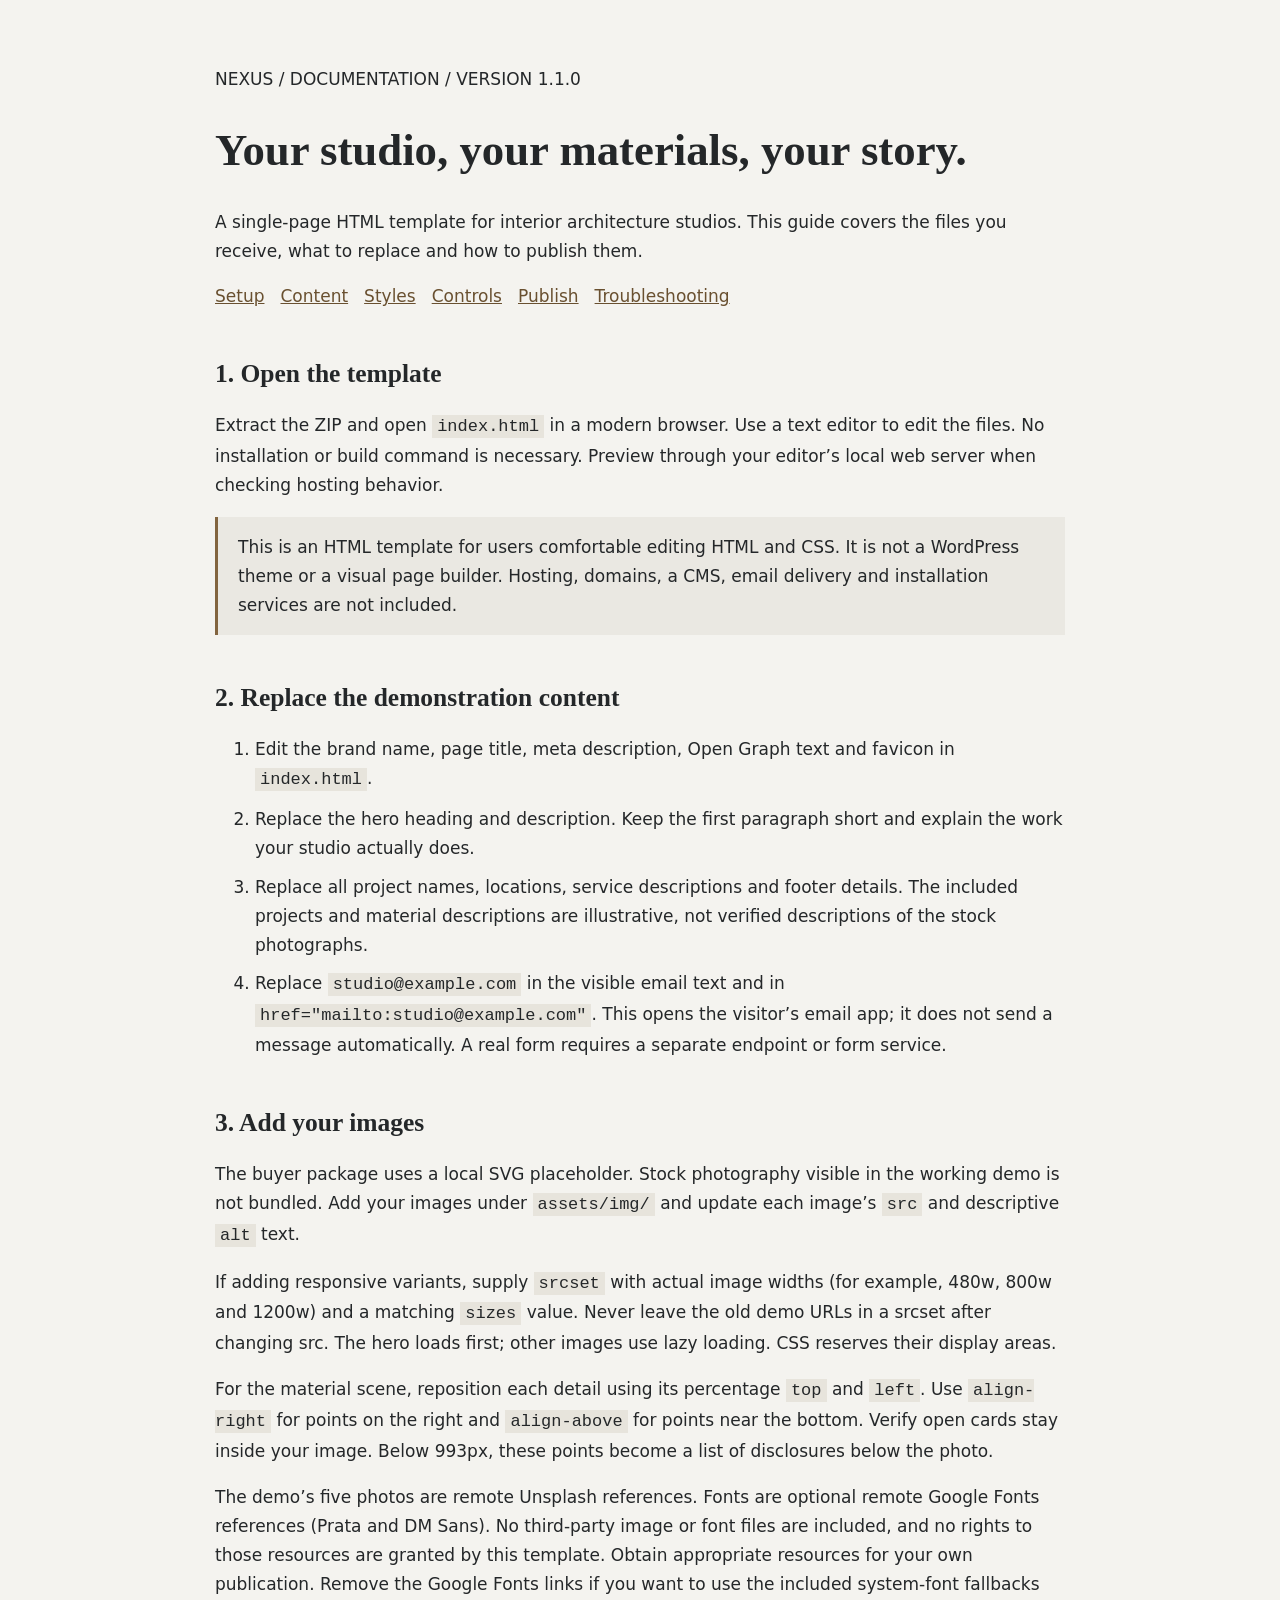
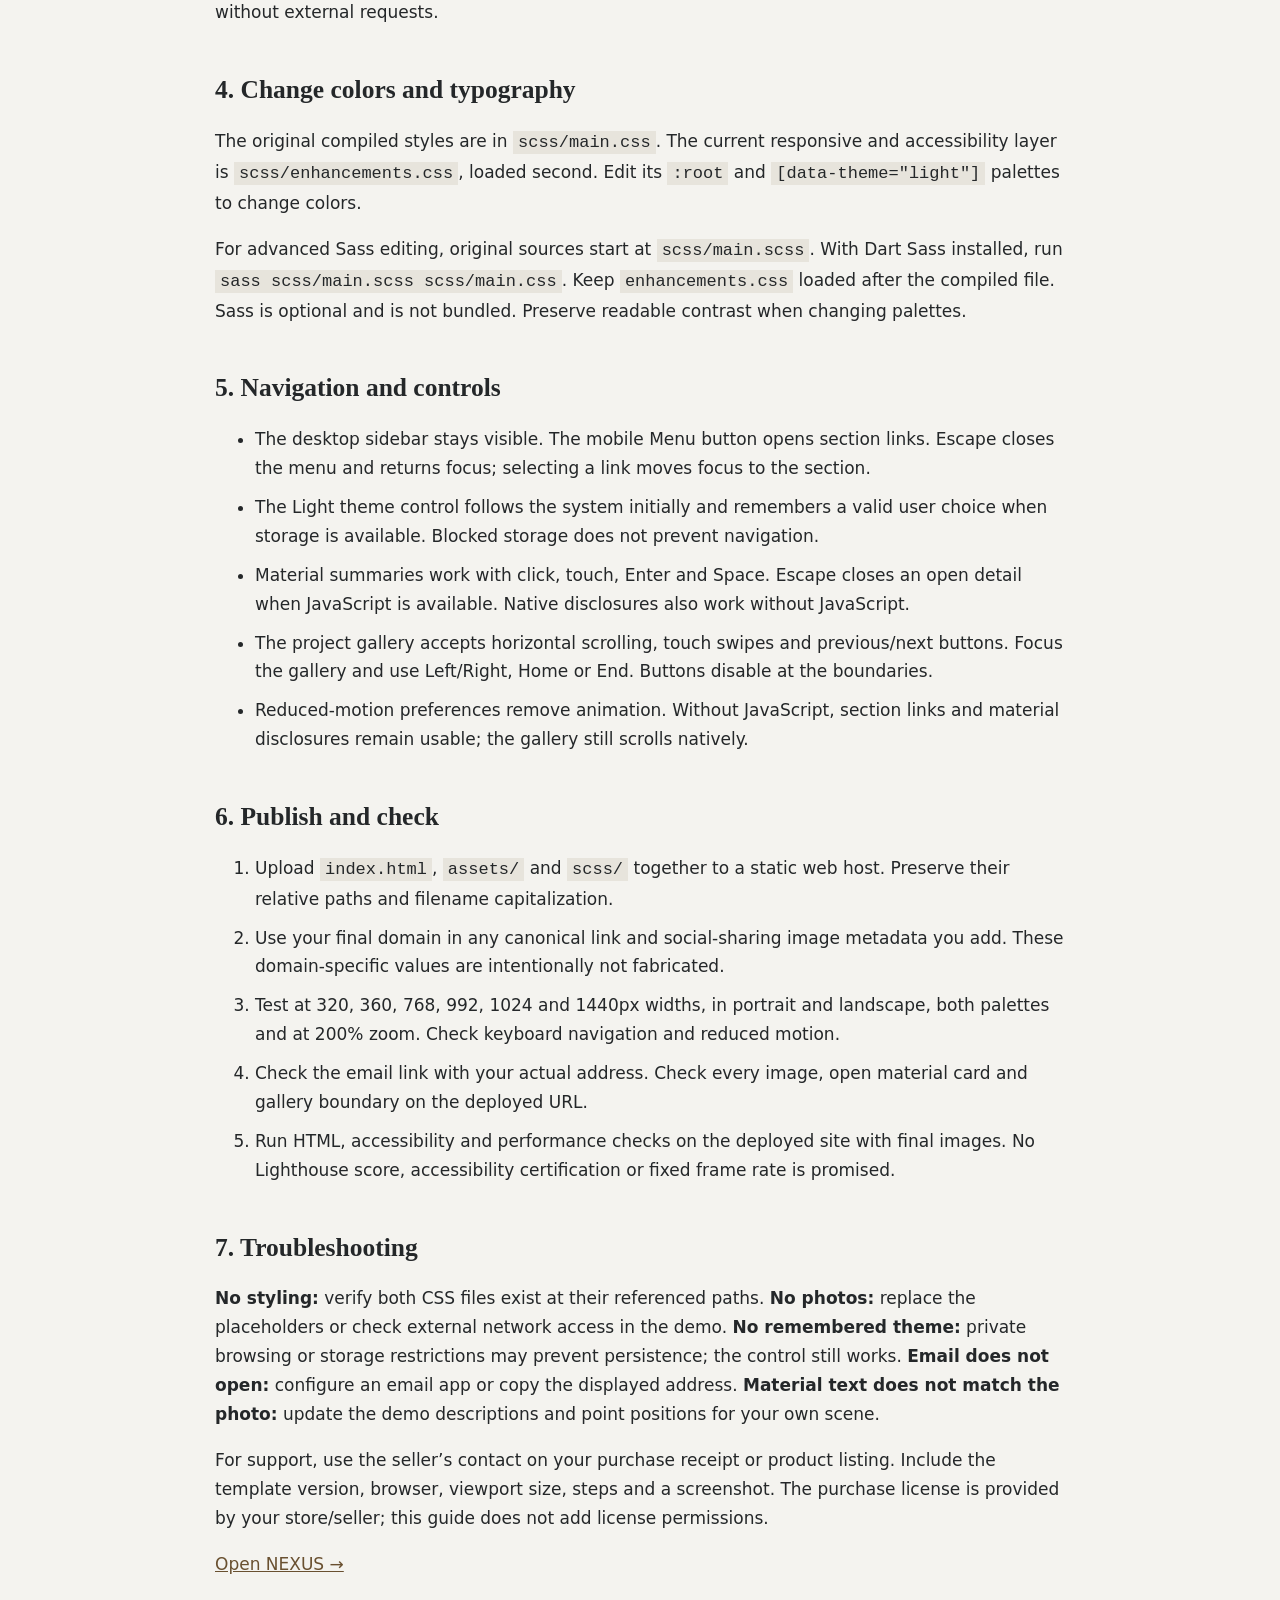
<file: documentation/index.html>
<!doctype html>
<html lang="en"><head><meta charset="utf-8"><meta name="viewport" content="width=device-width,initial-scale=1"><title>NEXUS — Setup & Customization</title><style>
:root{color-scheme:light}body{font:17px/1.7 system-ui,sans-serif;background:#f4f3ef;color:#242729;margin:0}main{max-width:850px;margin:auto;padding:48px 24px}h1,h2{font-family:Georgia,serif;line-height:1.2}h1{font-size:2.8rem}h2{margin-top:48px}a{color:#695030}code{background:#e7e4dc;padding:2px 5px;overflow-wrap:anywhere}li{margin:10px 0}.note{border-left:3px solid #82643f;padding:16px 20px;background:#eae8e2}nav{display:flex;flex-wrap:wrap;gap:16px}a:focus-visible{outline:3px solid #82643f;outline-offset:4px}img{max-width:100%}
</style></head><body><main>
<p>NEXUS / DOCUMENTATION / VERSION 1.1.0</p><h1>Your studio, your materials, your story.</h1>
<p>A single-page HTML template for interior architecture studios. This guide covers the files you receive, what to replace and how to publish them.</p>
<nav aria-label="Guide sections"><a href="#start">Setup</a><a href="#content">Content</a><a href="#style">Styles</a><a href="#controls">Controls</a><a href="#publish">Publish</a><a href="#support">Troubleshooting</a></nav>
<h2 id="start">1. Open the template</h2><p>Extract the ZIP and open <code>index.html</code> in a modern browser. Use a text editor to edit the files. No installation or build command is necessary. Preview through your editor’s local web server when checking hosting behavior.</p>
<p class="note">This is an HTML template for users comfortable editing HTML and CSS. It is not a WordPress theme or a visual page builder. Hosting, domains, a CMS, email delivery and installation services are not included.</p>
<h2 id="content">2. Replace the demonstration content</h2><ol>
<li>Edit the brand name, page title, meta description, Open Graph text and favicon in <code>index.html</code>.</li>
<li>Replace the hero heading and description. Keep the first paragraph short and explain the work your studio actually does.</li>
<li>Replace all project names, locations, service descriptions and footer details. The included projects and material descriptions are illustrative, not verified descriptions of the stock photographs.</li>
<li>Replace <code>studio@example.com</code> in the visible email text and in <code>href="mailto:studio@example.com"</code>. This opens the visitor’s email app; it does not send a message automatically. A real form requires a separate endpoint or form service.</li>
</ol>
<h2>3. Add your images</h2><p>The buyer package uses a local SVG placeholder. Stock photography visible in the working demo is not bundled. Add your images under <code>assets/img/</code> and update each image’s <code>src</code> and descriptive <code>alt</code> text.</p>
<p>If adding responsive variants, supply <code>srcset</code> with actual image widths (for example, 480w, 800w and 1200w) and a matching <code>sizes</code> value. Never leave the old demo URLs in a srcset after changing src. The hero loads first; other images use lazy loading. CSS reserves their display areas.</p>
<p>For the material scene, reposition each detail using its percentage <code>top</code> and <code>left</code>. Use <code>align-right</code> for points on the right and <code>align-above</code> for points near the bottom. Verify open cards stay inside your image. Below 993px, these points become a list of disclosures below the photo.</p>
<p>The demo’s five photos are remote Unsplash references. Fonts are optional remote Google Fonts references (Prata and DM Sans). No third-party image or font files are included, and no rights to those resources are granted by this template. Obtain appropriate resources for your own publication. Remove the Google Fonts links if you want to use the included system-font fallbacks without external requests.</p>
<h2 id="style">4. Change colors and typography</h2><p>The original compiled styles are in <code>scss/main.css</code>. The current responsive and accessibility layer is <code>scss/enhancements.css</code>, loaded second. Edit its <code>:root</code> and <code>[data-theme="light"]</code> palettes to change colors.</p>
<p>For advanced Sass editing, original sources start at <code>scss/main.scss</code>. With Dart Sass installed, run <code>sass scss/main.scss scss/main.css</code>. Keep <code>enhancements.css</code> loaded after the compiled file. Sass is optional and is not bundled. Preserve readable contrast when changing palettes.</p>
<h2 id="controls">5. Navigation and controls</h2><ul>
<li>The desktop sidebar stays visible. The mobile Menu button opens section links. Escape closes the menu and returns focus; selecting a link moves focus to the section.</li>
<li>The Light theme control follows the system initially and remembers a valid user choice when storage is available. Blocked storage does not prevent navigation.</li>
<li>Material summaries work with click, touch, Enter and Space. Escape closes an open detail when JavaScript is available. Native disclosures also work without JavaScript.</li>
<li>The project gallery accepts horizontal scrolling, touch swipes and previous/next buttons. Focus the gallery and use Left/Right, Home or End. Buttons disable at the boundaries.</li>
<li>Reduced-motion preferences remove animation. Without JavaScript, section links and material disclosures remain usable; the gallery still scrolls natively.</li>
</ul>
<h2 id="publish">6. Publish and check</h2><ol>
<li>Upload <code>index.html</code>, <code>assets/</code> and <code>scss/</code> together to a static web host. Preserve their relative paths and filename capitalization.</li>
<li>Use your final domain in any canonical link and social-sharing image metadata you add. These domain-specific values are intentionally not fabricated.</li>
<li>Test at 320, 360, 768, 992, 1024 and 1440px widths, in portrait and landscape, both palettes and at 200% zoom. Check keyboard navigation and reduced motion.</li>
<li>Check the email link with your actual address. Check every image, open material card and gallery boundary on the deployed URL.</li>
<li>Run HTML, accessibility and performance checks on the deployed site with final images. No Lighthouse score, accessibility certification or fixed frame rate is promised.</li>
</ol>
<h2 id="support">7. Troubleshooting</h2><p><strong>No styling:</strong> verify both CSS files exist at their referenced paths. <strong>No photos:</strong> replace the placeholders or check external network access in the demo. <strong>No remembered theme:</strong> private browsing or storage restrictions may prevent persistence; the control still works. <strong>Email does not open:</strong> configure an email app or copy the displayed address. <strong>Material text does not match the photo:</strong> update the demo descriptions and point positions for your own scene.</p>
<p>For support, use the seller’s contact on your purchase receipt or product listing. Include the template version, browser, viewport size, steps and a screenshot. The purchase license is provided by your store/seller; this guide does not add license permissions.</p>
<p><a href="../index.html">Open NEXUS →</a></p>
</main></body></html>
</file>
